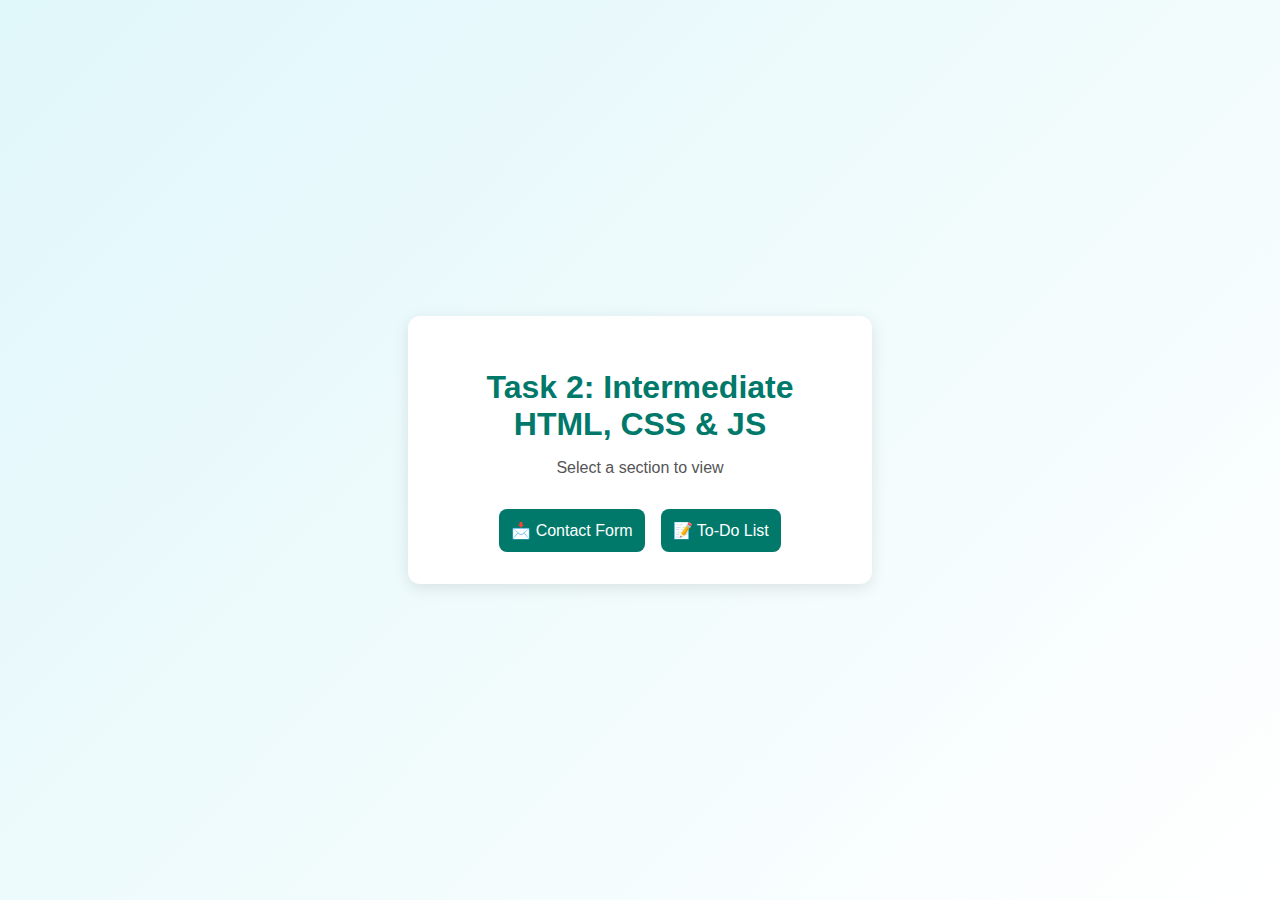
<file: index.html>
<!DOCTYPE html>
<html lang="en">
<head>
  <meta charset="UTF-8" />
  <meta name="viewport" content="width=device-width, initial-scale=1.0" />
  <title>Welcome | Task 2 - Apex Internship</title>
  <link rel="stylesheet" href="style.css">
  <style>
    body {
      margin: 0;
      font-family: 'Segoe UI', sans-serif;
      background: linear-gradient(135deg, #e0f7fa, #fff);
      min-height: 100vh;
      display: flex;
      justify-content: center;
      align-items: center;
    }

    .homepage-container {
      text-align: center;
      padding: 2rem;
      border-radius: 12px;
      background: #ffffff;
      box-shadow: 0 4px 16px rgba(0, 0, 0, 0.1);
      max-width: 400px;
      width: 90%;
    }

    .homepage-container h1 {
      margin-bottom: 1rem;
      color: #00796b;
    }

    .homepage-container p {
      color: #555;
      margin-bottom: 2rem;
    }

    .nav-buttons {
      display: flex;
      flex-direction: column;
      gap: 1rem;
    }

    .nav-buttons a {
      text-decoration: none;
      background-color: #00796b;
      color: white;
      padding: 12px;
      border-radius: 8px;
      transition: background 0.3s;
    }

    .nav-buttons a:hover {
      background-color: #004d40;
    }

    @media (min-width: 600px) {
      .nav-buttons {
        flex-direction: row;
        justify-content: center;
      }
    }
  </style>
</head>
<body>
  <div class="homepage-container">
    <h1>Task 2: Intermediate HTML, CSS & JS</h1>
    <p>Select a section to view</p>
    <div class="nav-buttons">
      <a href="contact.html">📩 Contact Form</a>
      <a href="todo.html">📝 To-Do List</a>
    </div>
  </div>
</body>
</html>
</file>
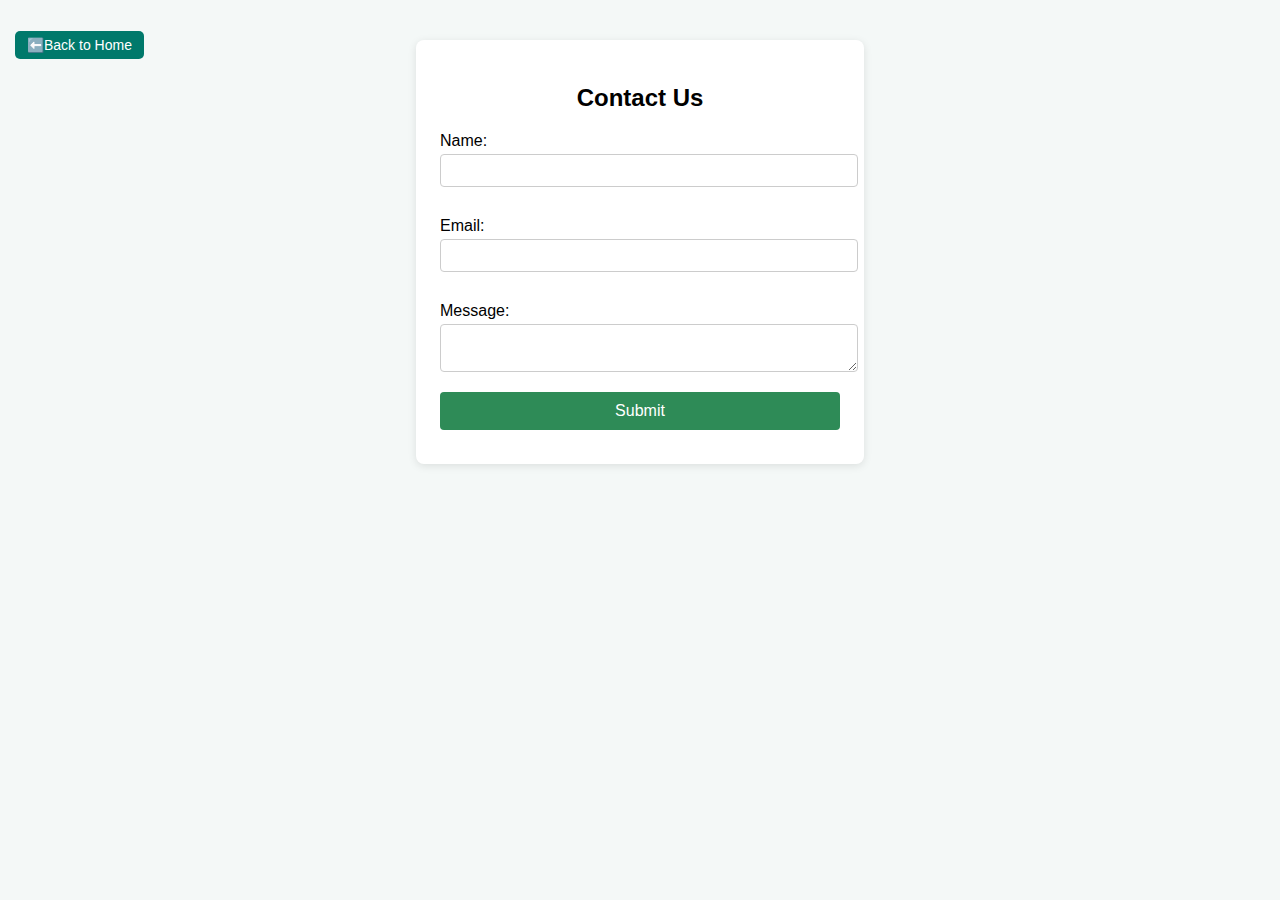
<file: contact.html>
<!DOCTYPE html>
<html lang="en">
<head>
  <meta charset="UTF-8">
  <title>Contact Form</title>
  <link rel="stylesheet" href="style.css">
  <style>
    .back-button {
      position: absolute;
      top: 15px;
      left: 15px;
      z-index: 1000;
    }

    .back-button a {
      text-decoration: none;
    }

    .back-button button {
      background-color: #00796b;
      color: white;
      border: none;
      padding: 6px 12px;
      font-size: 14px;
      border-radius: 5px;
      cursor: pointer;
    }

    .back-button button:hover {
      background-color: #004d40;
    }
  </style>
</head>
<body>
  <!-- ✅ TOP-LEFT BACK BUTTON -->
  <div class="back-button">
    <a href="index.html">
      <button>⬅️Back to Home</button>
    </a>
  </div>

  <div class="container">
    <h2>Contact Us</h2>
    <form id="contactForm">
      <label for="name">Name:</label>
      <input type="text" id="name" name="name" required><br><br>

      <label for="email">Email:</label>
      <input type="email" id="email" name="email" required><br><br>

      <label for="message">Message:</label>
      <textarea id="message" name="message" required></textarea>

      <button type="submit">Submit</button>
      <div id="formMessage"></div>
    </form>
  </div>

  <script src="script.js"></script>
</body>
</html>
</file>
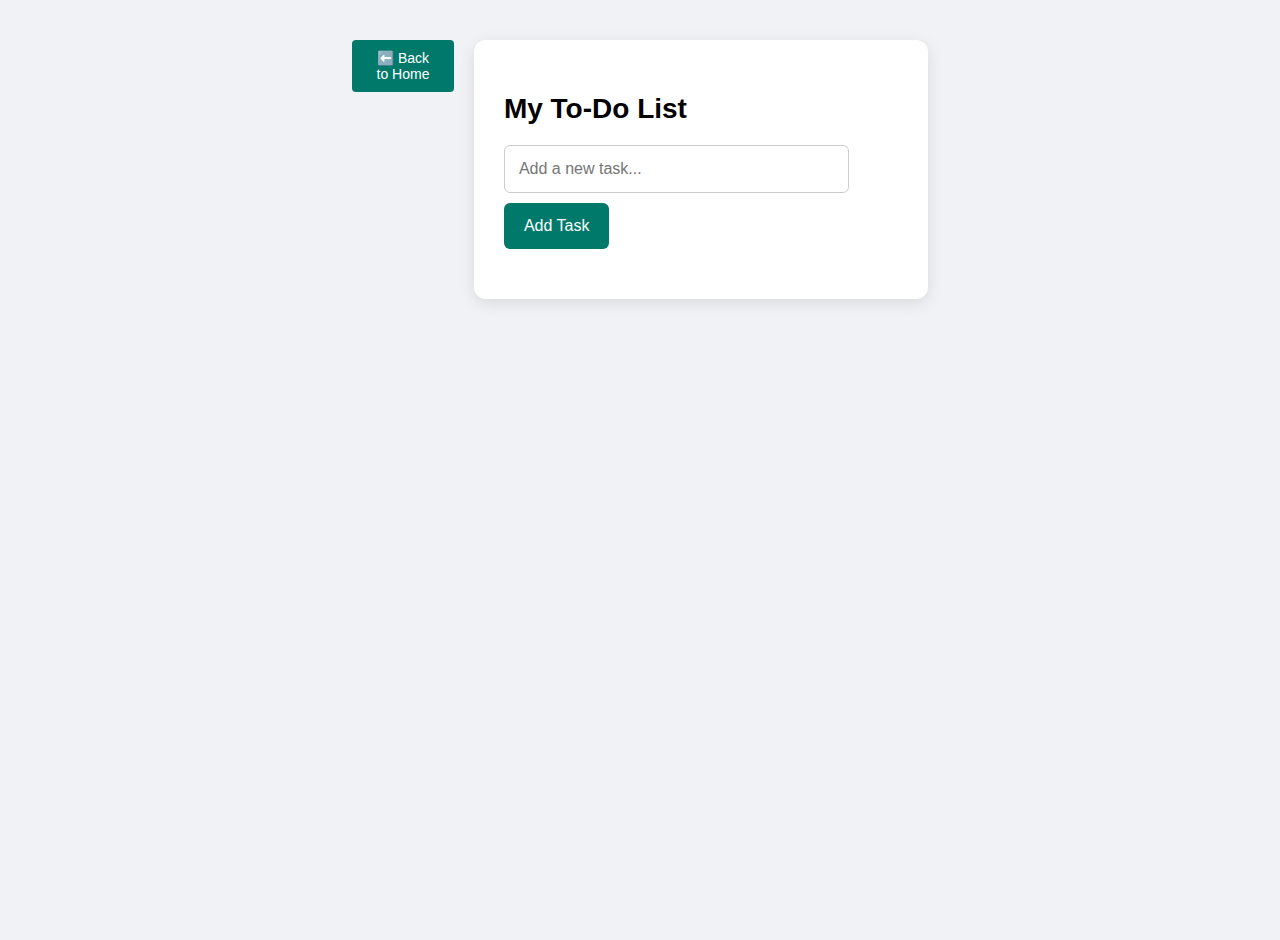
<file: todo.html>
<!DOCTYPE html>
<html lang="en">
<head>
  <meta charset="UTF-8" />
  <title>To-Do List</title>
  <link rel="stylesheet" href="todo.css" />
  <style>
    /* Layout wrapper for button + container */
    .page-wrapper {
      display: flex;
      align-items: flex-start; /* Align top edges */
      gap: 20px; /* space between button and container */
      max-width: 600px;
      margin: 20px auto;
    }

    /* Back to Home button styles */
    .back-to-home button {
      padding: 10px 20px;
      background-color: #00796b;
      color: white;
      border: none;
      border-radius: 4px;
      cursor: pointer;
      font-size: 14px;
      transition: background-color 0.3s ease;
    }

    .back-to-home button:hover {
      background-color: #004d40;
    }
  </style>
</head>
<body>
  <div class="page-wrapper">
    <div class="back-to-home">
      <a href="index.html" style="text-decoration: none;">
        <button>
          ⬅️ Back to Home
        </button>
      </a>
    </div>

    <div class="todo-container">
      <h2>My To-Do List</h2>
      <input type="text" id="taskInput" placeholder="Add a new task..." />
      <button onclick="addTask()">Add Task</button>
      <ul id="taskList"></ul>
    </div>
  </div>

  <script src="todo.js"></script>
</body>
</html>
</file>
<file: style.css>
body {
  font-family: Arial, sans-serif;
  background: #f4f8f7;
  margin: 0;
  padding: 0;
}
.container {
  max-width: 400px;
  margin: 40px auto;
  background: #fff;
  padding: 24px;
  border-radius: 8px;
  box-shadow: 0 2px 8px rgba(0,0,0,0.1);
}
h2 {
  text-align: center;
}
label {
  display: block;
  margin-top: 12px;
}
input, textarea {
  width: 100%;
  padding: 8px;
  margin-top: 4px;
  border: 1px solid #ccc;
  border-radius: 4px;
}
button {
  margin-top: 16px;
  width: 100%;
  padding: 10px;
  background: #2e8b57;
  color: #fff;
  border: none;
  border-radius: 4px;
  font-size: 16px;
  cursor: pointer;
}
button:hover {
  background: #246b45;
}
#formMessage {
  margin-top: 10px;
  color: red;
  text-align: center;
}
</file>
<file: todo.css>
body {
  font-family: 'Segoe UI', sans-serif;
  background-color: #f0f2f5;
  margin: 0;
  padding: 20px;
  display: flex;
  justify-content: center;
  align-items: flex-start;
  min-height: 100vh;
}

.todo-container {
  background-color: #ffffff;
  padding: 30px;
  border-radius: 12px;
  box-shadow: 0 4px 16px rgba(0, 0, 0, 0.1);
  max-width: 600px;
  width: 100%;
}

.todo-container h2 {
  font-size: 28px;
  margin-bottom: 20px;
}

#taskInput {
  width: 80%;
  padding: 14px;
  font-size: 16px;
  border: 1px solid #ccc;
  border-radius: 6px;
  margin-bottom: 10px;
}

button {
  padding: 14px 20px;
  font-size: 16px;
  background-color: #00796b;
  color: white;
  border: none;
  border-radius: 6px;
  cursor: pointer;
}

button:hover {
  background-color: #004d40;
}

#taskList {
  list-style-type: none;
  padding: 0;
  margin-top: 20px;
}

#taskList li {
  font-size: 18px;
  padding: 10px 15px;
  margin-bottom: 10px;
  background-color: #f1f1f1;
  border-radius: 6px;
}
.remove-btn {
  background-color: #ff5252;
  color: #fff;
  border: none;
  padding: 8px 14px;
  border-radius: 6px;
  cursor: pointer;
  font-size: 14px;
  margin-left: 12px;
  transition: background-color 0.3s ease, transform 0.2s ease;
  box-shadow: 0 2px 6px rgba(0, 0, 0, 0.1);
}

.remove-btn:hover {
  background-color: #d32f2f;
  transform: scale(1.05);
}
</file>
